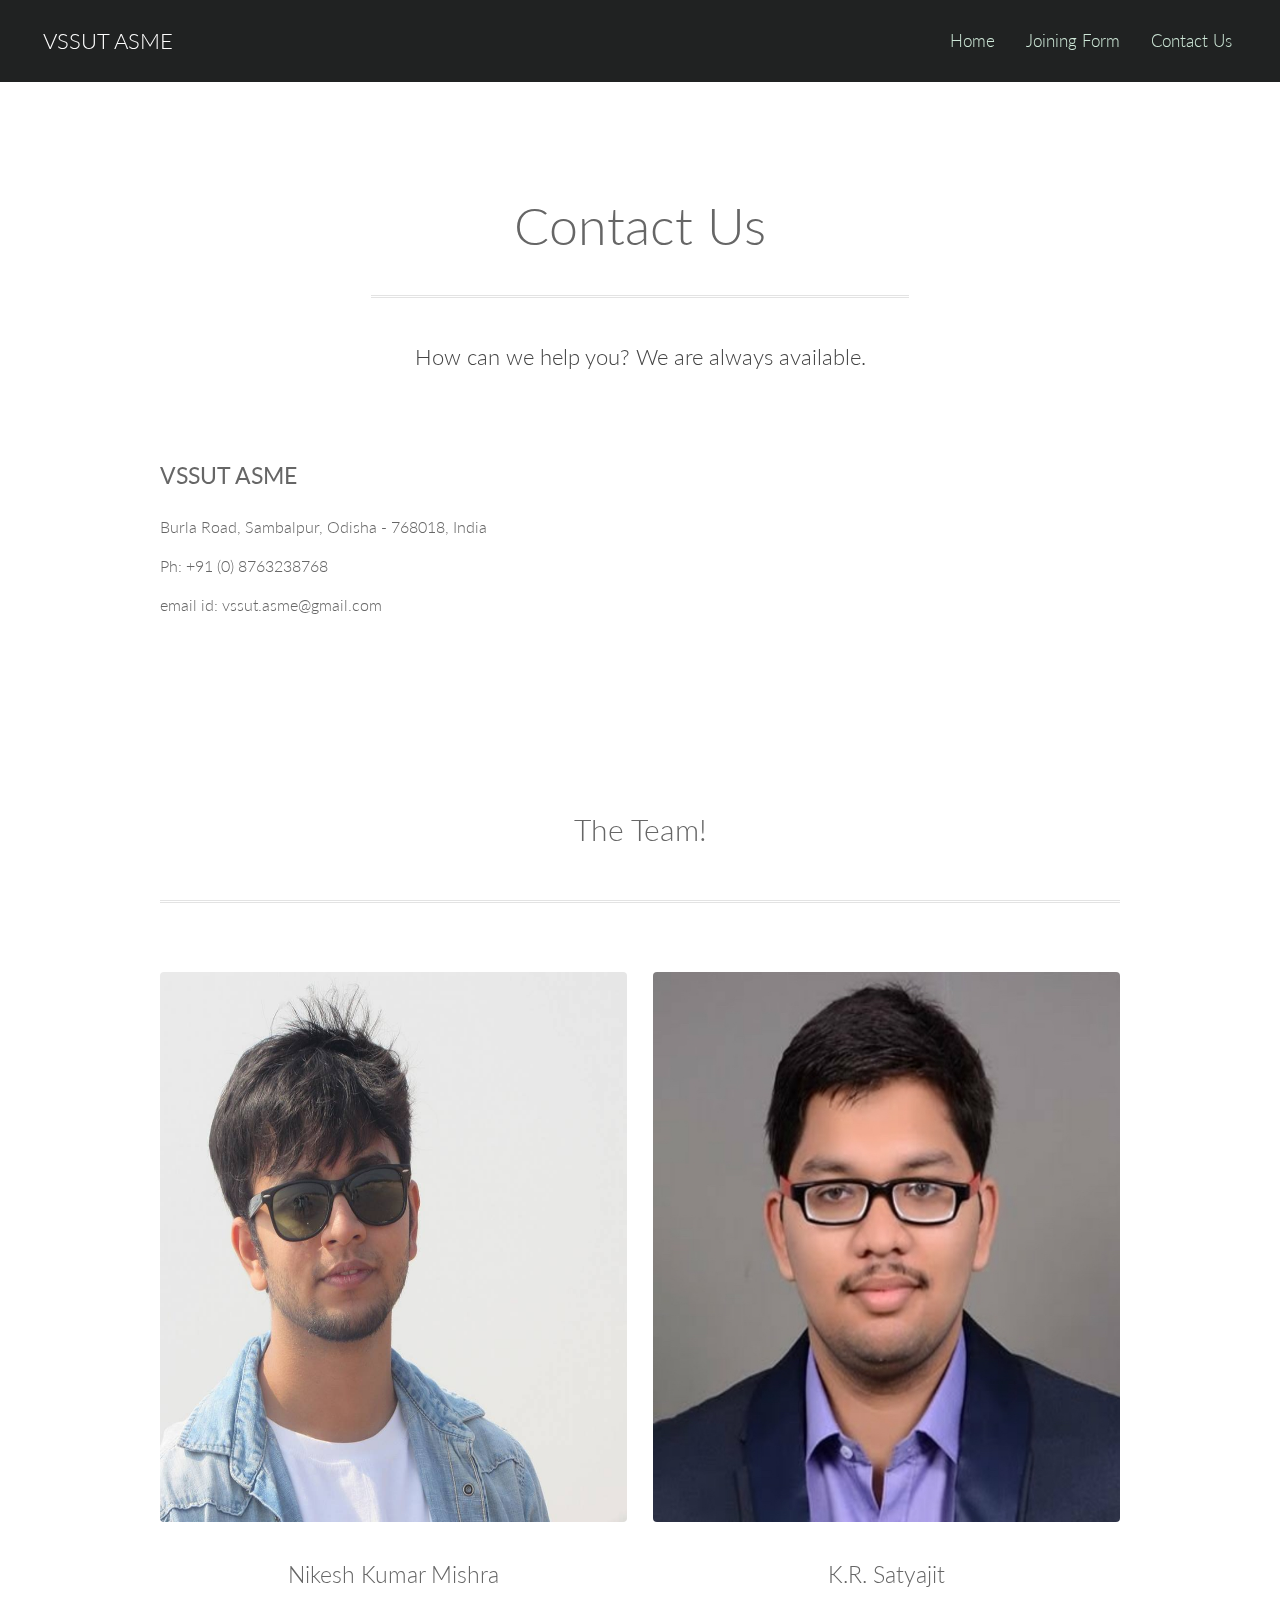
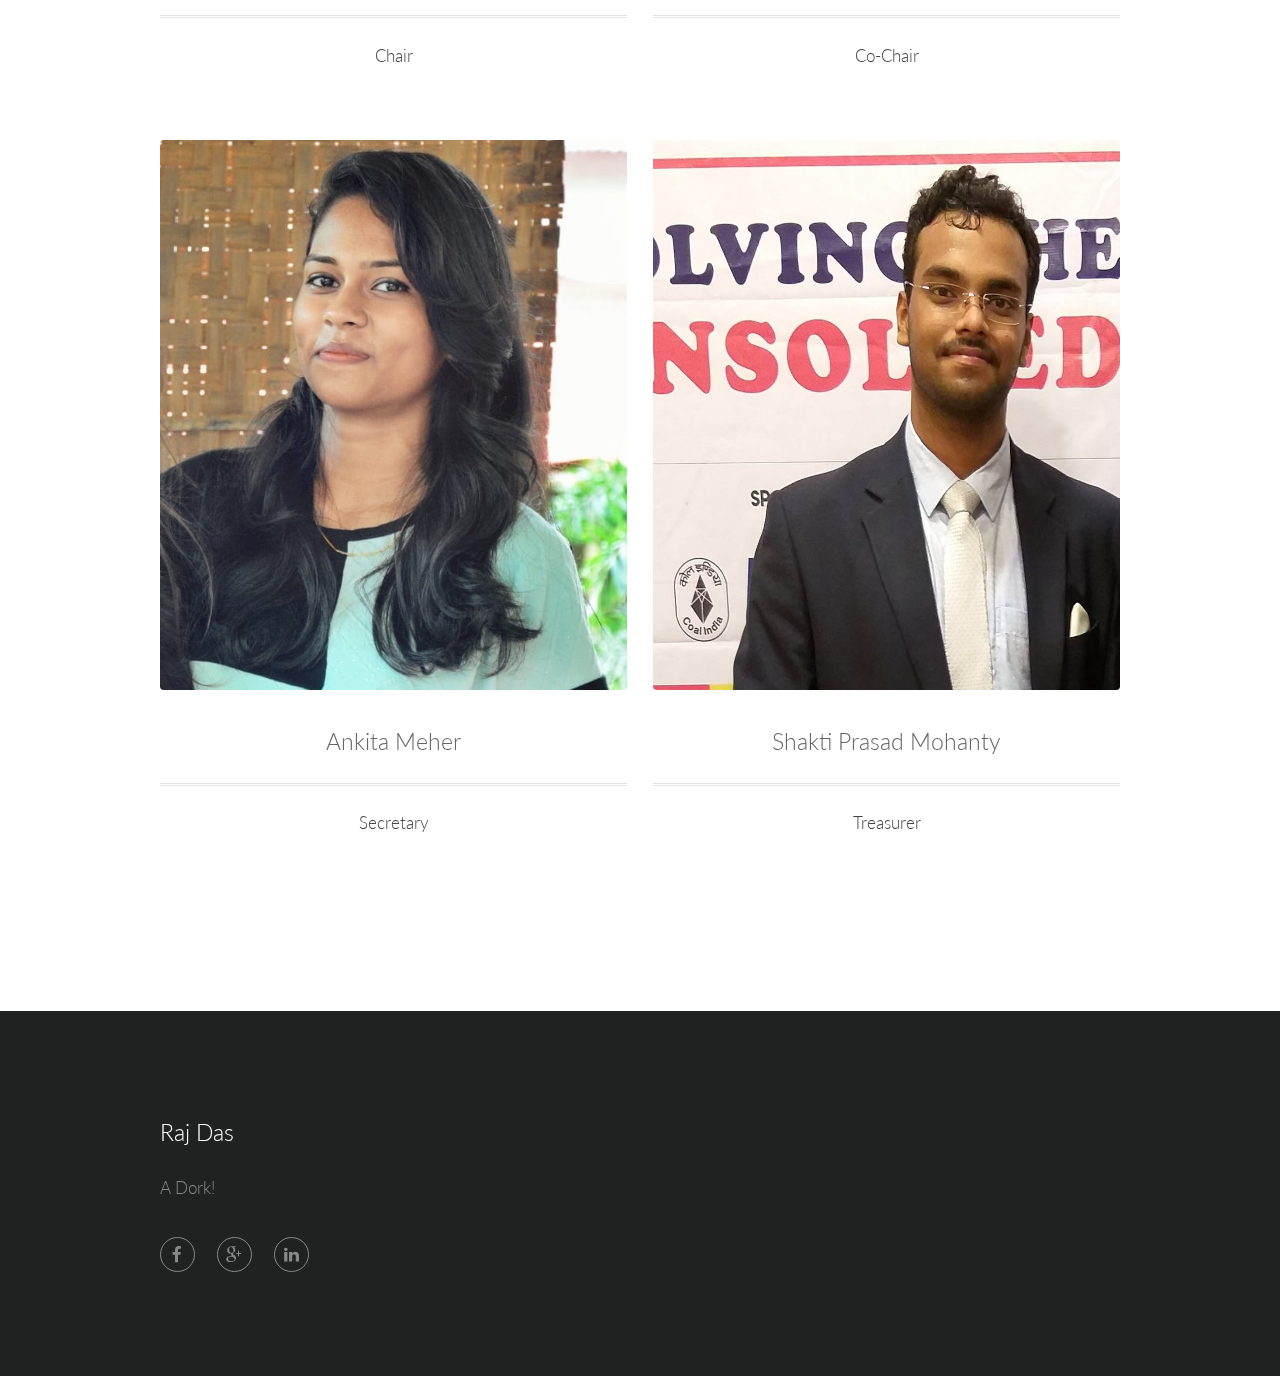
<file: public/elements.html>
<!DOCTYPE html>
<!--
	Interphase by TEMPLATED
	templated.co @templatedco
	Released for free under the Creative Commons Attribution 3.0 license (templated.co/license)
-->
<html lang="en">
	<head>
		<meta charset="UTF-8">
		<title>Contact Us</title>
		<meta http-equiv="content-type" content="text/html; charset=utf-8" />
		<meta name="description" content="" />
		<meta name="keywords" content="" />
		<!--[if lte IE 8]><script src="css/ie/html5shiv.js"></script><![endif]-->
		<script src="js/jquery.min.js"></script>
		<script src="js/skel.min.js"></script>
		<script src="js/skel-layers.min.js"></script>
		<script src="js/init.js"></script>
		<noscript>
			<link rel="stylesheet" href="css/skel.css" />
			<link rel="stylesheet" href="css/style.css" />
			<link rel="stylesheet" href="css/style-xlarge.css" />
		</noscript>
		<!--[if lte IE 8]><link rel="stylesheet" href="css/ie/v8.css" /><![endif]-->
	</head>
	<body>

		<!-- Header -->
			<header id="header">
				<h1><a href="index.html">VSSUT ASME</a></h1>
				<nav id="nav">
					<ul>
						<li><a href="index.html">Home</a></li>
						<li><a href="generic.html">Joining Form</a></li>
						<li><a href="elements.html">Contact Us</a></li>
					</ul>
				</nav>
			</header>

		<!-- Main -->
			<section id="main" class="wrapper">
				<div class="container">

					<header class="major">
						<h2>Contact Us</h2>
						<p>How can we help you? We are always available.</p>
					</header>

					<!-- Text -->
						<section>
                            <h3><strong>VSSUT ASME</strong></h3>
                            <h5>Burla Road, Sambalpur, Odisha - 768018, India</h5>
                            <h5>Ph: +91 (0) 8763238768</h5>
                            <h5>email id: vssut.asme@gmail.com</h5> 
							

		 </footer>
      </div>
    </section>
        <section id="two" class="wrapper style2 align-center">
      <div class="container">
        <header>
          <h2>The Team!</h2>
          
        </header>
        <div class="row">
          <section class="feature 6u 12u$(small)"> <img class="image
              fit" src="images/pic01.jpg" height="550px" width="150px">
            <h3 class="title">Nikesh Kumar Mishra</h3>
            <p>Chair </p>
          </section>
          <section class="feature 6u$ 12u$(small)"> <img class="image
              fit" src="images/pic02.jpg" height="550px" width="150px" >
            <h3 class="title">K.R. Satyajit </h3>
            <p>Co-Chair</p>
          </section>
          <section class="feature 6u 12u$(small)"> <img class="image
              fit" src="images/pic03.jpg" height="550px" width="150px">
            <h3 class="title">Ankita Meher</h3>
            <p>Secretary</p>
          </section>
          <section class="feature 6u$ 12u$(small)"> <img class="image
              fit" src="images/pic04.jpg" height="550px" width="150px">
            <h3 class="title">Shakti Prasad Mohanty</h3>
            <p>Treasurer</p>
          </section>
        </div>
        <footer>
          <ul class="actions">
              
              
          </ul>
        </footer>
      </div>
    </section>
  <!-- Footer -->
    <footer id="footer">
      <div class="container">
          <section class="4u 6u(medium) 12u$(small)">
            <h3>Raj Das</h3>
            <p>A Dork!</p>
              <ul class="icons">
              <li><a href="https://www.facebook.com/raj.das.315080" class="icon rounded fa-facebook"><span
                    class="label">Facebook</span></a><br>
              </li>
              <li><a href="rajdas.2001@gmail.com" class="icon rounded fa-google-plus"><span
                    class="label">Google+</span></a><br>
              </li>
              <li><a href="https://www.linkedin.com/in/raj-d-90aa04104/" class="icon rounded fa-linkedin"><span
                    class="label">LinkedIn</span></a><br>
              </li>
            </ul>
          
      </div>
    </footer>
  </body>
</html>
</file>
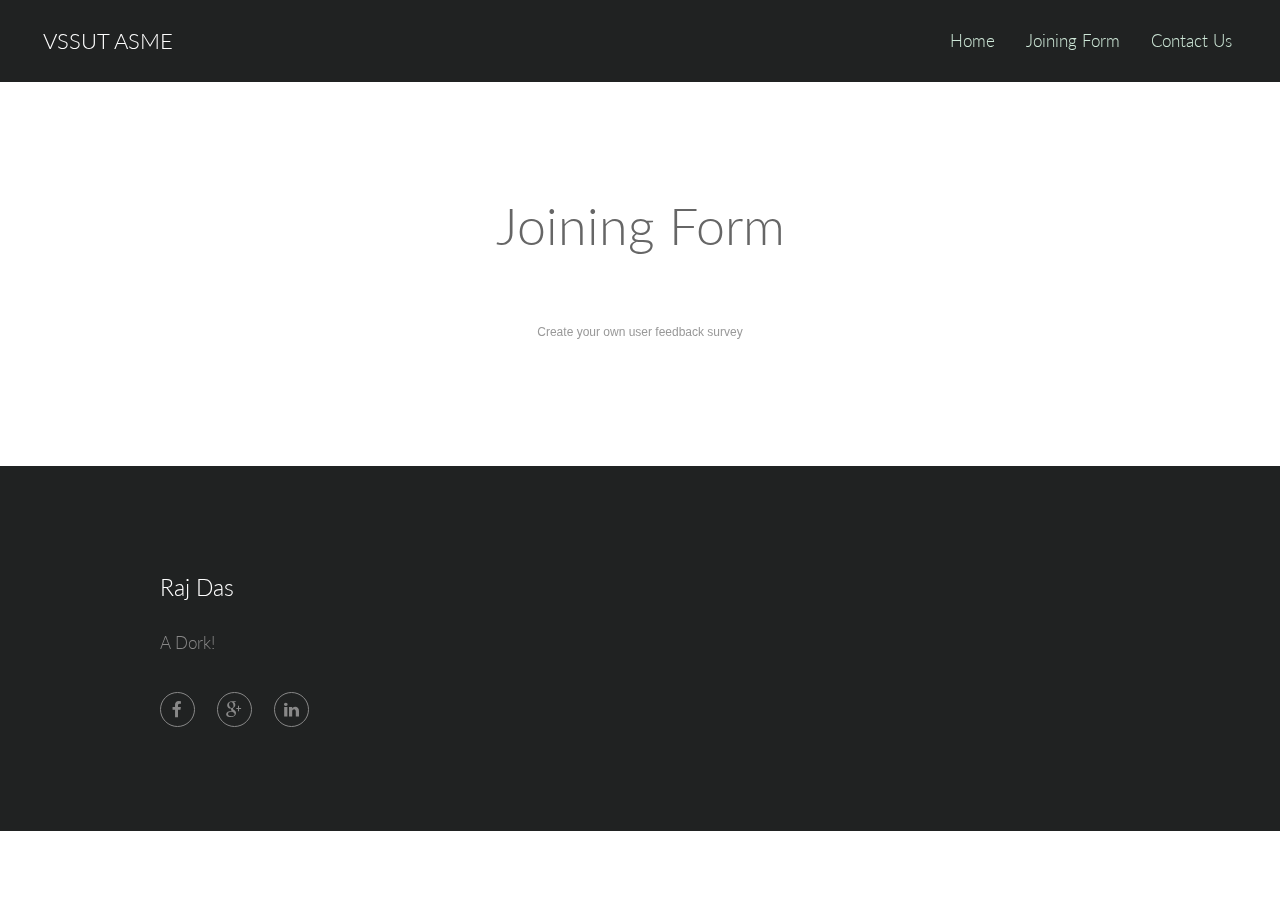
<file: public/generic.html>
<!DOCTYPE html>
<!--
	Interphase by TEMPLATED
	templated.co @templatedco
	Released for free under the Creative Commons Attribution 3.0 license (templated.co/license)
-->
<html lang="en">
	<head>
		<meta charset="UTF-8">
		<title>Joining Form</title>
		<meta http-equiv="content-type" content="text/html; charset=utf-8" />
		<meta name="description" content="" />
		<meta name="keywords" content="" />
		<!--[if lte IE 8]><script src="css/ie/html5shiv.js"></script><![endif]-->
		<script src="js/jquery.min.js"></script>
		<script src="js/skel.min.js"></script>
		<script src="js/skel-layers.min.js"></script>
		<script src="js/init.js"></script>
		<noscript>
			<link rel="stylesheet" href="css/skel.css" />
			<link rel="stylesheet" href="css/style.css" />
			<link rel="stylesheet" href="css/style-xlarge.css" />
		</noscript>
		<!--[if lte IE 8]><link rel="stylesheet" href="css/ie/v8.css" /><![endif]-->
	</head>
	<body>

		<!-- Header -->
			<header id="header">
				<h1><a href="index.html">VSSUT ASME</a></h1>
				<nav id="nav">
					<ul>
						<li><a href="index.html">Home</a></li>
						<li><a href="generic.html">Joining Form</a></li>
						<li><a href="elements.html">Contact Us</a></li>
					</ul>
				</nav>
			</header>

		<!-- Main -->
			<section id="main" class="wrapper">
				<div class="container">

					<header class="major">
						<h2>Joining Form</h2>
                        <center>
                        <script>(function(t,e,s,n){var o,a,c;t.SMCX=t.SMCX||[],e.getElementById(n)||(o=e.getElementsByTagName(s),a=o[o.length-1],c=e.createElement(s),c.type="text/javascript",c.async=!0,c.id=n,c.src=["https:"===location.protocol?"https://":"http://","widget.surveymonkey.com/collect/website/js/tRaiETqnLgj758hTBazgd5y1FGsgX0umGucEcY9Tv75kghzSBlSzmWqUoU2DXF78.js"].join(""),a.parentNode.insertBefore(c,a))})(window,document,"script","smcx-sdk");</script><a style="font: 12px Helvetica, sans-serif; color: #999; text-decoration: none;" href=https://www.surveymonkey.com> Create your own user feedback survey </a>
                        </center>
									</div>
								</div>
							</form>
						</section>
                       

				</div>
			</section>
        </section>

		<!-- Footer -->
    <footer id="footer">
      <div class="container">
          <section class="4u 6u(medium) 12u$(small)">
            <h3>Raj Das</h3>
            <p>A Dork!</p>
              <ul class="icons">
              <li><a href="https://www.facebook.com/raj.das.315080" class="icon rounded fa-facebook"><span
                    class="label">Facebook</span></a><br>
              </li>
              <li><a href="rajdas.2001@gmail.com" class="icon rounded fa-google-plus"><span
                    class="label">Google+</span></a><br>
              </li>
              <li><a href="https://www.linkedin.com/in/raj-d-90aa04104/" class="icon rounded fa-linkedin"><span
                    class="label">LinkedIn</span></a><br>
              </li>
            </ul>
          
      </div>
    </footer>
  </body>
</html>
</file>
<file: public/css/style-xlarge.css>
/*
	Interphase by TEMPLATED
	templated.co @templatedco
	Released for free under the Creative Commons Attribution 3.0 license (templated.co/license)
*/

/* Basic */

	body, input, select, textarea {
		font-size: 13pt;
	}
</file>
<file: public/css/ie/v8.css>
/*
	Interphase by TEMPLATED
	templated.co @templatedco
	Released for free under the Creative Commons Attribution 3.0 license (templated.co/license)
*/

/* Banner */

	#banner {
		background: url("../../images/banner.jpg");
		background-size: cover;
		-ms-behavior: url("css/ie/backgroundsize.min.htc");
	}
</file>
<file: public/css/skel.css>
/* Resets (http://meyerweb.com/eric/tools/css/reset/ | v2.0 | 20110126 | License: none (public domain)) */

	html,body,div,span,applet,object,iframe,h1,h2,h3,h4,h5,h6,p,blockquote,pre,a,abbr,acronym,address,big,cite,code,del,dfn,em,img,ins,kbd,q,s,samp,small,strike,strong,sub,sup,tt,var,b,u,i,center,dl,dt,dd,ol,ul,li,fieldset,form,label,legend,table,caption,tbody,tfoot,thead,tr,th,td,article,aside,canvas,details,embed,figure,figcaption,footer,header,hgroup,menu,nav,output,ruby,section,summary,time,mark,audio,video{margin:0;padding:0;border:0;font-size:100%;font:inherit;vertical-align:baseline;}article,aside,details,figcaption,figure,footer,header,hgroup,menu,nav,section{display:block;}body{line-height:1;}ol,ul{list-style:none;}blockquote,q{quotes:none;}blockquote:before,blockquote:after,q:before,q:after{content:'';content:none;}table{border-collapse:collapse;border-spacing:0;}body{-webkit-text-size-adjust:none}

/* Box Model */

	*, *:before, *:after {
		-moz-box-sizing: border-box;
		-webkit-box-sizing: border-box;
		box-sizing: border-box;
	}

/* Container */

	body {
		/* min-width: (containers) */
		min-width: 1200px;
	}

	.container {
		margin-left: auto;
		margin-right: auto;

		/* width: (containers) */
		width: 1200px;
	}

	/* Modifiers */

		/* 125% */
			.container.\31 25\25 {
				width: 100%;

				/* max-width: (containers * 1.25) */
				max-width: 1500px;

				/* min-width: (containers) */
				min-width: 1200px;
			}

		/* 75% */
			.container.\37 5\25 {

				/* width: (containers * 0.75) */
				width: 900px;

			}

		/* 50% */
			.container.\35 0\25 {

				/* width: (containers * 0.50) */
				width: 600px;

			}

		/* 25% */
			.container.\32 5\25 {

				/* width: (containers * 0.25) */
				width: 300px;

			}

/* Grid */

	.row {
		border-bottom: solid 1px transparent;
	}

	.row > * {
		float: left;
	}

	.row:after, .row:before {
		content: '';
		display: block;
		clear: both;
		height: 0;
	}

	.row.uniform > * > :first-child {
		margin-top: 0;
	}

	.row.uniform > * > :last-child {
		margin-bottom: 0;
	}

	/* Gutters */

		/* Normal */

			.row > * {
				/* padding: (gutters.horizontal) 0 0 (gutters.vertical) */
				padding: 0 0 0 2em;
			}

			.row {
				/* margin: -(gutters.horizontal) 0 0 -(gutters.vertical) */
				margin: 0 0 0 -2em;
			}

			.row.uniform > * {
				/* padding: (gutters.vertical) 0 0 (gutters.vertical) */
				padding: 2em 0 0 2em;
			}

			.row.uniform {
				/* margin: -(gutters.vertical) 0 0 -(gutters.vertical) */
				margin: -2em 0 0 -2em;
			}

		/* 200% */

			.row.\32 00\25 > * {
				/* padding: (gutters.horizontal) 0 0 (gutters.vertical) */
				padding: 0 0 0 4em;
			}

			.row.\32 00\25 {
				/* margin: -(gutters.horizontal) 0 0 -(gutters.vertical) */
				margin: 0 0 0 -4em;
			}

			.row.uniform.\32 00\25 > * {
				/* padding: (gutters.vertical) 0 0 (gutters.vertical) */
				padding: 4em 0 0 4em;
			}

			.row.uniform.\32 00\25 {
				/* margin: -(gutters.vertical) 0 0 -(gutters.vertical) */
				margin: -4em 0 0 -4em;
			}

		/* 150% */

			.row.\31 50\25 > * {
				/* padding: (gutters.horizontal) 0 0 (gutters.vertical) */
				padding: 0 0 0 1.5em;
			}

			.row.\31 50\25 {
				/* margin: -(gutters.horizontal) 0 0 -(gutters.vertical) */
				margin: 0 0 0 -1.5em;
			}

			.row.uniform.\31 50\25 > * {
				/* padding: (gutters.vertical) 0 0 (gutters.vertical) */
				padding: 1.5em 0 0 1.5em;
			}

			.row.uniform.\31 50\25 {
				/* margin: -(gutters.vertical) 0 0 -(gutters.vertical) */
				margin: -1.5em 0 0 -1.5em;
			}

		/* 50% */

			.row.\35 0\25 > * {
				/* padding: (gutters.horizontal) 0 0 (gutters.vertical) */
				padding: 0 0 0 1em;
			}

			.row.\35 0\25 {
				/* margin: -(gutters.horizontal) 0 0 -(gutters.vertical) */
				margin: 0 0 0 -1em;
			}

			.row.uniform.\35 0\25 > * {
				/* padding: (gutters.vertical) 0 0 (gutters.vertical) */
				padding: 1em 0 0 1em;
			}

			.row.uniform.\35 0\25 {
				/* margin: -(gutters.vertical) 0 0 -(gutters.vertical) */
				margin: -1em 0 0 -1em;
			}

		/* 25% */

			.row.\32 5\25 > * {
				/* padding: (gutters.horizontal) 0 0 (gutters.vertical) */
				padding: 0 0 0 0.5em;
			}

			.row.\32 5\25 {
				/* margin: -(gutters.horizontal) 0 0 -(gutters.vertical) */
				margin: 0 0 0 -0.5em;
			}

			.row.uniform.\32 5\25 > * {
				/* padding: (gutters.vertical) 0 0 (gutters.vertical) */
				padding: 0.5em 0 0 0.5em;
			}

			.row.uniform.\32 5\25 {
				/* margin: -(gutters.vertical) 0 0 -(gutters.vertical) */
				margin: -0.5em 0 0 -0.5em;
			}

		/* 0% */

			.row.\30 \25 > * {
				/* padding: (gutters.horizontal) 0 0 (gutters.vertical) */
				padding: 0;
			}

			.row.\30 \25 {
				/* margin: -(gutters.horizontal) 0 0 -(gutters.vertical) */
				margin: 0;
			}

	/* Cells */

		.\31 2u, .\31 2u\24, .\31 2u\28 1\29, .\31 2u\24\28 1\29 { width: 100%; clear: none; }
		.\31 1u, .\31 1u\24, .\31 1u\28 1\29, .\31 1u\24\28 1\29 { width: 91.6666666667%; clear: none; }
		.\31 0u, .\31 0u\24, .\31 0u\28 1\29, .\31 0u\24\28 1\29 { width: 83.3333333333%; clear: none; }
		.\39 u, .\39 u\24, .\39 u\28 1\29, .\39 u\24\28 1\29 { width: 75%; clear: none; }
		.\38 u, .\38 u\24, .\38 u\28 1\29, .\38 u\24\28 1\29 { width: 66.6666666667%; clear: none; }
		.\37 u, .\37 u\24, .\37 u\28 1\29, .\37 u\24\28 1\29 { width: 58.3333333333%; clear: none; }
		.\36 u, .\36 u\24, .\36 u\28 1\29, .\36 u\24\28 1\29 { width: 50%; clear: none; }
		.\35 u, .\35 u\24, .\35 u\28 1\29, .\35 u\24\28 1\29 { width: 41.6666666667%; clear: none; }
		.\34 u, .\34 u\24, .\34 u\28 1\29, .\34 u\24\28 1\29 { width: 33.3333333333%; clear: none; }
		.\33 u, .\33 u\24, .\33 u\28 1\29, .\33 u\24\28 1\29 { width: 25%; clear: none; }
		.\32 u, .\32 u\24, .\32 u\28 1\29, .\32 u\24\28 1\29 { width: 16.6666666667%; clear: none; }
		.\31 u, .\31 u\24, .\31 u\28 1\29, .\31 u\24\28 1\29 { width: 8.3333333333%; clear: none; }

		.\31 2u\24 + *, .\31 2u\24\28 1\29 + *,
		.\31 1u\24 + *, .\31 1u\24\28 1\29 + *,
		.\31 0u\24 + *, .\31 0u\24\28 1\29 + *,
		.\39 u\24 + *, .\39 u\24\28 1\29 + *,
		.\38 u\24 + *, .\38 u\24\28 1\29 + *,
		.\37 u\24 + *, .\37 u\24\28 1\29 + *,
		.\36 u\24 + *, .\36 u\24\28 1\29 + *,
		.\35 u\24 + *, .\35 u\24\28 1\29 + *,
		.\34 u\24 + *, .\34 u\24\28 1\29 + *,
		.\33 u\24 + *, .\33 u\24\28 1\29 + *,
		.\32 u\24 + *, .\32 u\24\28 1\29 + *,
		.\31 u\24  + *,  .\31 u\24\28 1\29 + * {
			clear: left;
		}

		.\-11u { margin-left: 91.6666666667% }
		.\-10u { margin-left: 83.3333333333% }
		.\-9u { margin-left: 75% }
		.\-8u { margin-left: 66.6666666667% }
		.\-7u { margin-left: 58.3333333333% }
		.\-6u { margin-left: 50% }
		.\-5u { margin-left: 41.6666666667% }
		.\-4u { margin-left: 33.3333333333% }
		.\-3u { margin-left: 25% }
		.\-2u { margin-left: 16.6666666667% }
		.\-1u { margin-left: 8.3333333333% }
</file>
<file: public/css/style.css>
@charset "UTF-8";
@import url(font-awesome.min.css);
@import url("http://fonts.googleapis.com/css?family=Lato:300,400");

/*
	Interphase by TEMPLATED
	templated.co @templatedco
	Released for free under the Creative Commons Attribution 3.0 license (templated.co/license)
*/

/* Basic */

	body {
		background: #fff;
	}

	body, input, select, textarea {
		color: #444;
		font-family: "Poiret One", "Lato", Helvetica, sans-serif;
		font-size: 15pt;
		font-weight: 300;
		line-height: 1.65em;
	}

	a {
		color: #4dac71;
		text-decoration: underline;
	}

		a:hover {
			text-decoration: none;
		}

	strong, b {
		color: #666;
		font-weight: 400;
	}

	em, i {
		font-style: italic;
	}

	p {
		margin: 0 0 2em 0;
	}

	h1, h2, h3, h4, h5, h6 {
		color: #666;
		font-weight: 300;
		line-height: 1em;
		margin: 0 0 1em 0;
	}

		h1 a, h2 a, h3 a, h4 a, h5 a, h6 a {
			color: inherit;
			text-decoration: none;
		}

	h2 {
		font-size: 1.75em;
		line-height: 1.5em;
	}

	h3 {
		font-size: 1.35em;
		line-height: 1.5em;
	}

	h4 {
		font-size: 1.1em;
		line-height: 1.5em;
	}

	h5 {
		font-size: 0.9em;
		line-height: 1.5em;
	}

	h6 {
		font-size: 0.7em;
		line-height: 1.5em;
	}

	sub {
		font-size: 0.8em;
		position: relative;
		top: 0.5em;
	}

	sup {
		font-size: 0.8em;
		position: relative;
		top: -0.5em;
	}

	hr {
		border: 0;
		border-bottom: medium 1px rgba(144, 144, 144, 0.25);
		margin: 2em 0;
	}

		hr.major {
			margin: 3em 0;
		}

	blockquote {
		border-left: solid 4px rgba(144, 144, 144, 0.25);
		font-style: italic;
		margin: 0 0 2em 0;
		padding: 0.5em 0 0.5em 2em;
	}

	code {
		background: rgba(144, 144, 144, 0.075);
		border-radius: 4px;
		border: solid 1px rgba(144, 144, 144, 0.25);
		font-family: "Courier New", monospace;
		font-size: 0.9em;
		margin: 0 0.25em;
		padding: 0.25em 0.65em;
	}

	pre {
		-webkit-overflow-scrolling: touch;
		font-family: "Courier New", monospace;
		font-size: 0.9em;
		margin: 0 0 2em 0;
	}

		pre code {
			display: block;
			line-height: 1.75em;
			padding: 1em 1.5em;
			overflow-x: auto;
		}

	.align-left {
		text-align: left;
	}

	.align-center {
		text-align: center;
	}

	.align-right {
		text-align: right;
	}

/* Section/Article */

	section.special, article.special {
		text-align: center;
	}

	header p {
		position: relative;
		margin: 0 0 1.5em 0;
	}

	header h2 + p {
		font-size: 1.25em;
		margin-top: -1em;
		line-height: 1.5em;
	}

	header h3 + p {
		font-size: 1.1em;
		margin-top: -0.8em;
		line-height: 1.5em;
	}

	header h4 + p,
	header h5 + p,
	header h6 + p {
		font-size: 0.9em;
		margin-top: -0.6em;
		line-height: 1.5em;
	}

	header.major {
		text-align: center;
		margin-bottom: 3em;
	}

		header.major h2 {
			font-size: 3em;
		}

		header.major p {
			border-top: medium double rgba(144, 144, 144, 0.25);
			display: inline-block;
			padding: 2em 2em 0 2em;
		}

/* Form */

	form {
		margin: 0 0 2em 0;
	}

	label {
		color: #666;
		display: block;
		font-size: 0.9em;
		font-weight: 400;
		margin: 0 0 1em 0;
	}

	input[type="text"],
	input[type="password"],
	input[type="email"],
	select,
	textarea {
		-moz-appearance: none;
		-webkit-appearance: none;
		-o-appearance: none;
		-ms-appearance: none;
		appearance: none;
		background: rgba(144, 144, 144, 0.075);
		border-radius: 4px;
		border: none;
		border: solid 1px rgba(144, 144, 144, 0.25);
		color: inherit;
		display: block;
		outline: 0;
		padding: 0 1em;
		text-decoration: none;
		width: 100%;
	}

		input[type="text"]:invalid,
		input[type="password"]:invalid,
		input[type="email"]:invalid,
		select:invalid,
		textarea:invalid {
			box-shadow: none;
		}

		input[type="text"]:focus,
		input[type="password"]:focus,
		input[type="email"]:focus,
		select:focus,
		textarea:focus {
			border-color: #4dac71;
			box-shadow: 0 0 0 1px #4dac71;
		}

	.select-wrapper {
		text-decoration: none;
		display: block;
		position: relative;
	}

		.select-wrapper:before {
			content: "";
			-moz-osx-font-smoothing: grayscale;
			-webkit-font-smoothing: antialiased;
			font-family: FontAwesome;
			font-style: normal;
			font-weight: normal;
			text-transform: none !important;
		}

		.select-wrapper:before {
			color: rgba(144, 144, 144, 0.25);
			display: block;
			height: 2.75em;
			line-height: 2.75em;
			pointer-events: none;
			position: absolute;
			right: 0;
			text-align: center;
			top: 0;
			width: 2.75em;
		}

		.select-wrapper select::-ms-expand {
			display: none;
		}

	input[type="text"],
	input[type="password"],
	input[type="email"],
	select {
		height: 2.75em;
	}

	textarea {
		padding: 0.75em 1em;
	}

	input[type="checkbox"],
	input[type="radio"] {
		-moz-appearance: none;
		-webkit-appearance: none;
		-o-appearance: none;
		-ms-appearance: none;
		appearance: none;
		display: block;
		float: left;
		margin-right: -2em;
		opacity: 0;
		width: 1em;
		z-index: -1;
	}

		input[type="checkbox"] + label,
		input[type="radio"] + label {
			text-decoration: none;
			color: #444;
			cursor: pointer;
			display: inline-block;
			font-size: 1em;
			font-weight: 300;
			padding-left: 2.4em;
			padding-right: 0.75em;
			position: relative;
		}

			input[type="checkbox"] + label:before,
			input[type="radio"] + label:before {
				-moz-osx-font-smoothing: grayscale;
				-webkit-font-smoothing: antialiased;
				font-family: FontAwesome;
				font-style: normal;
				font-weight: normal;
				text-transform: none !important;
			}

			input[type="checkbox"] + label:before,
			input[type="radio"] + label:before {
				background: rgba(144, 144, 144, 0.075);
				border-radius: 4px;
				border: solid 1px rgba(144, 144, 144, 0.25);
				content: '';
				display: inline-block;
				height: 1.65em;
				left: 0;
				line-height: 1.58125em;
				position: absolute;
				text-align: center;
				top: 0;
				width: 1.65em;
			}

		input[type="checkbox"]:checked + label:before,
		input[type="radio"]:checked + label:before {
			background: #3ba666;
			border-color: #3ba666;
			color: #ffffff;
			content: '\f00c';
		}

		input[type="checkbox"]:focus + label:before,
		input[type="radio"]:focus + label:before {
			border-color: #4dac71;
			box-shadow: 0 0 0 1px #4dac71;
		}

	input[type="checkbox"] + label:before {
		border-radius: 4px;
	}

	input[type="radio"] + label:before {
		border-radius: 100%;
	}

	::-webkit-input-placeholder {
		color: #888 !important;
		opacity: 1.0;
	}

	:-moz-placeholder {
		color: #888 !important;
		opacity: 1.0;
	}

	::-moz-placeholder {
		color: #888 !important;
		opacity: 1.0;
	}

	:-ms-input-placeholder {
		color: #888 !important;
		opacity: 1.0;
	}

	.formerize-placeholder {
		color: #888 !important;
		opacity: 1.0;
	}

/* Box */

	.box {
		border-radius: 4px;
		border: solid 1px rgba(144, 144, 144, 0.25);
		margin-bottom: 2em;
		padding: 1.5em;
	}

		.box > :last-child,
		.box > :last-child > :last-child,
		.box > :last-child > :last-child > :last-child {
			margin-bottom: 0;
		}

		.box.alt {
			border: 0;
			border-radius: 0;
			padding: 0;
		}

/* Icon */

	.icon {
		text-decoration: none;
		border-bottom: none;
		position: relative;
	}

		.icon:before {
			-moz-osx-font-smoothing: grayscale;
			-webkit-font-smoothing: antialiased;
			font-family: FontAwesome;
			font-style: normal;
			font-weight: normal;
			text-transform: none !important;
		}

		.icon > .label {
			display: none;
		}

		.icon.rounded {
			border-radius: 100%;
			border: 1px solid #4dac71;
			display: inline-block;
			height: 2em;
			line-height: 2em;
			text-align: center;
			width: 2em;
		}

			.icon.rounded.big {
				font-size: 3.5em;
			}

/* Image */

	.image {
		border-radius: 4px;
		border: 0;
		display: inline-block;
		position: relative;
	}

		.image img {
			border-radius: 4px;
			display: block;
		}

		.image.left {
			float: left;
			padding: 0 1.5em 1em 0;
			top: 0.25em;
		}

		.image.right {
			float: right;
			padding: 0 0 1em 1.5em;
			top: 0.25em;
		}

		.image.left, .image.right {
			max-width: 40%;
		}

			.image.left img, .image.right img {
				width: 100%;
			}

		.image.fit {
			display: block;
			margin: 0 0 2em 0;
			width: 100%;
		}

			.image.fit img {
				width: 100%;
			}

/* List */

	ol {
		list-style: decimal;
		margin: 0 0 2em 0;
		padding-left: 1.25em;
	}

		ol li {
			padding-left: 0.25em;
		}

	ul {
		list-style: disc;
		margin: 0 0 2em 0;
		padding-left: 1em;
	}

		ul li {
			padding-left: 0.5em;
		}

		ul.alt {
			list-style: none;
			padding-left: 0;
		}

			ul.alt li {
				border-top: solid 1px rgba(144, 144, 144, 0.25);
				padding: 0.8em 0;
			}

				ul.alt li:first-child {
					border-top: 0;
					padding-top: 0;
				}

		ul.icons {
			cursor: default;
			list-style: none;
			padding-left: 0;
		}

			ul.icons li {
				display: inline-block;
				padding: 0 1em 0 0;
			}

				ul.icons li:last-child {
					padding-right: 0;
				}

		ul.actions {
			cursor: default;
			list-style: none;
			padding-left: 0;
		}

			ul.actions li {
				display: inline-block;
				padding: 0 1em 0 0;
				vertical-align: middle;
			}

				ul.actions li:last-child {
					padding-right: 0;
				}

			ul.actions.small li {
				padding: 0 0.5em 0 0;
			}

			ul.actions.vertical li {
				display: block;
				padding: 1em 0 0 0;
			}

				ul.actions.vertical li:first-child {
					padding-top: 0;
				}

				ul.actions.vertical li > * {
					margin-bottom: 0;
				}

			ul.actions.vertical.small li {
				padding: 0.5em 0 0 0;
			}

				ul.actions.vertical.small li:first-child {
					padding-top: 0;
				}

			ul.actions.fit {
				display: table;
				margin-left: -1em;
				padding: 0;
				table-layout: fixed;
				width: calc(100% + 1em);
			}

				ul.actions.fit li {
					display: table-cell;
					padding: 0 0 0 1em;
				}

					ul.actions.fit li > * {
						margin-bottom: 0;
					}

				ul.actions.fit.small {
					margin-left: -0.5em;
					width: calc(100% + 0.5em);
				}

					ul.actions.fit.small li {
						padding: 0 0 0 0.5em;
					}

		ul.tabular {
			list-style: outside none none;
			padding: 0px;
		}

			ul.tabular li {
				border-top: solid 1px rgba(144, 144, 144, 0.25);
				line-height: 1.75em;
				margin: 1.5em 0px 0px;
				padding-left: 7em;
				padding-top: 12px;
				position: relative;
			}

				ul.tabular li:first-child {
					border-top: 0;
					margin-top: 0;
				}

				ul.tabular li h3 {
					left: 0px;
					position: absolute;
					text-align: center;
					top: 12px;
					vertical-align: top;
					width: 1em;
				}

	dl {
		margin: 0 0 2em 0;
	}

/* Table */

	.table-wrapper {
		-webkit-overflow-scrolling: touch;
		overflow-x: auto;
	}

	table {
		margin: 0 0 2em 0;
		width: 100%;
	}

		table tbody tr {
			border: solid 1px rgba(144, 144, 144, 0.25);
			border-left: 0;
			border-right: 0;
		}

			table tbody tr:nth-child(2n + 1) {
				background-color: rgba(144, 144, 144, 0.075);
			}

		table td {
			padding: 0.75em 0.75em;
		}

		table th {
			color: #666;
			font-size: 0.9em;
			font-weight: 400;
			padding: 0 0.75em 0.75em 0.75em;
			text-align: left;
		}

		table thead {
			border-bottom: solid 2px rgba(144, 144, 144, 0.25);
		}

		table tfoot {
			border-top: solid 2px rgba(144, 144, 144, 0.25);
		}

		table.alt {
			border-collapse: separate;
		}

			table.alt tbody tr td {
				border: solid 1px rgba(144, 144, 144, 0.25);
				border-left-width: 0;
				border-top-width: 0;
			}

				table.alt tbody tr td:first-child {
					border-left-width: 1px;
				}

			table.alt tbody tr:first-child td {
				border-top-width: 1px;
			}

			table.alt thead {
				border-bottom: 0;
			}

			table.alt tfoot {
				border-top: 0;
			}

/* Button */

	input[type="submit"],
	input[type="reset"],
	input[type="button"],
	.button {
		-moz-appearance: none;
		-webkit-appearance: none;
		-o-appearance: none;
		-ms-appearance: none;
		appearance: none;
		-moz-transition: background-color 0.2s ease-in-out, color 0.2s ease-in-out;
		-webkit-transition: background-color 0.2s ease-in-out, color 0.2s ease-in-out;
		-o-transition: background-color 0.2s ease-in-out, color 0.2s ease-in-out;
		-ms-transition: background-color 0.2s ease-in-out, color 0.2s ease-in-out;
		transition: background-color 0.2s ease-in-out, color 0.2s ease-in-out;
		background-color: #3ba666;
		border-radius: 4px;
		border: 0;
		color: #ffffff !important;
		cursor: pointer;
		display: inline-block;
		font-weight: 400;
		height: 2.85em;
		line-height: 2.8em;
		padding: 0 2em;
		text-align: center;
		text-decoration: none;
		white-space: nowrap;
	}

		input[type="submit"]:hover,
		input[type="reset"]:hover,
		input[type="button"]:hover,
		.button:hover {
			background-color: #42b972;
		}

		input[type="submit"]:active,
		input[type="reset"]:active,
		input[type="button"]:active,
		.button:active {
			background-color: #34935a;
		}

		input[type="submit"].icon,
		input[type="reset"].icon,
		input[type="button"].icon,
		.button.icon {
			padding-left: 1.35em;
		}

			input[type="submit"].icon:before,
			input[type="reset"].icon:before,
			input[type="button"].icon:before,
			.button.icon:before {
				margin-right: 0.5em;
			}

		input[type="submit"].fit,
		input[type="reset"].fit,
		input[type="button"].fit,
		.button.fit {
			display: block;
			margin: 0 0 1em 0;
			width: 100%;
		}

		input[type="submit"].small,
		input[type="reset"].small,
		input[type="button"].small,
		.button.small {
			font-size: 0.8em;
		}

		input[type="submit"].big,
		input[type="reset"].big,
		input[type="button"].big,
		.button.big {
			font-size: 1.35em;
		}

		input[type="submit"].alt,
		input[type="reset"].alt,
		input[type="button"].alt,
		.button.alt {
			background-color: transparent;
			box-shadow: inset 0 0 0 2px rgba(144, 144, 144, 0.25);
			color: #666 !important;
		}

			input[type="submit"].alt:hover,
			input[type="reset"].alt:hover,
			input[type="button"].alt:hover,
			.button.alt:hover {
				background-color: rgba(144, 144, 144, 0.075);
			}

			input[type="submit"].alt:active,
			input[type="reset"].alt:active,
			input[type="button"].alt:active,
			.button.alt:active {
				background-color: rgba(144, 144, 144, 0.2);
			}

			input[type="submit"].alt.icon:before,
			input[type="reset"].alt.icon:before,
			input[type="button"].alt.icon:before,
			.button.alt.icon:before {
				color: #888;
			}

		input[type="submit"].special,
		input[type="reset"].special,
		input[type="button"].special,
		.button.special {
			background-color: #4dac71;
			color: #ffffff !important;
		}

			input[type="submit"].special:hover,
			input[type="reset"].special:hover,
			input[type="button"].special:hover,
			.button.special:hover {
				background-color: #5cb67e;
			}

			input[type="submit"].special:active,
			input[type="reset"].special:active,
			input[type="button"].special:active,
			.button.special:active {
				background-color: #459a65;
			}

		input[type="submit"].disabled, input[type="submit"]:disabled,
		input[type="reset"].disabled,
		input[type="reset"]:disabled,
		input[type="button"].disabled,
		input[type="button"]:disabled,
		.button.disabled,
		.button:disabled {
			background-color: #444 !important;
			box-shadow: inset 0 -0.15em 0 0 rgba(0, 0, 0, 0.15);
			color: #fff !important;
			cursor: default;
			opacity: 0.25;
		}

/* Header */

	body.landing #header {
		background-color: transparent;
		left: 0;
		position: absolute;
		top: 0;
	}

	#header {
		background-color: #202222;
		color: #ffffff;
		cursor: default;
		height: 4.75em;
		line-height: 4.75em;
		width: 100%;
		z-index: 10000;
	}

		#header h1 {
			color: #ffffff;
			height: inherit;
			left: 2.5em;
			line-height: inherit;
			margin: 0;
			padding: 0;
			position: absolute;
			top: 0;
		}

			#header h1 a {
				font-size: 1.25em;
			}

		#header nav {
			height: inherit;
			line-height: inherit;
			position: absolute;
			right: 2.75em;
			top: 0;
			vertical-align: middle;
		}

			#header nav > ul {
				list-style: none;
				margin: 0;
				padding-left: 0;
			}

				#header nav > ul > li {
					border-radius: 4px;
					display: inline-block;
					margin-left: 1.5em;
					padding-left: 0;
				}

					#header nav > ul > li a {
						-moz-transition: color 0.2s ease-in-out;
						-webkit-transition: color 0.2s ease-in-out;
						-o-transition: color 0.2s ease-in-out;
						-ms-transition: color 0.2s ease-in-out;
						transition: color 0.2s ease-in-out;
						color: #cee8d8;
						display: inline-block;
						text-decoration: none;
					}

						#header nav > ul > li a:hover {
							color: #ffffff;
						}

					#header nav > ul > li:first-child {
						margin-left: 0;
					}

					#header nav > ul > li .button {
						height: 2.25em;
						line-height: 2.25em;
						margin-bottom: 0;
						padding: 0 1em;
						position: relative;
						top: -0.075em;
						vertical-align: middle;
					}

		#header .container {
			position: relative;
		}

			#header .container h1 {
				left: 0;
			}

			#header .container nav {
				right: 0;
			}

/* Banner */

	#banner {
		background: url("images/overlay.png"), url("../images/banner.jpg");
		background-position: center;
		background-repeat: no-repeat;
		background-size: cover;
		color: #ffffff;
		padding: 16em 0em 14em;
		text-align: center;
	}

		#banner h2 {
			color: #ffffff;
			font-size: 3em;
			line-height: 1em;
			margin: 0 0 0.5em 0;
			padding: 0;
		}

		#banner p {
			font-size: 1.5em;
			margin: 1.5em 0 0 0;
		}

		#banner .actions {
			margin: 3em 0 0 0;
		}

		#banner .button {
			background-color: transparent;
			border: 1px solid #ffffff;
			font-weight: 300;
		}

			#banner .button:hover {
				background-color: rgba(255, 255, 255, 0.2);
			}

/* Wrapper */

	.wrapper {
		padding: 6em 0em 4em;
	}

		.wrapper.style1 {
			background-color: #3ba666;
			-moz-background-image: linear-gradient(60deg, #4dac71 50%, #3ba666 50%);
			-webkit-background-image: linear-gradient(60deg, #4dac71 50%, #3ba666 50%);
			-o-background-image: linear-gradient(60deg, #4dac71 50%, #3ba666 50%);
			-ms-background-image: linear-gradient(60deg, #4dac71 50%, #3ba666 50%);
			background-image: linear-gradient(60deg, #4dac71 50%, #3ba666 50%);
			color: #ffffff;
		}

			.wrapper.style1 header {
				margin-bottom: 4em;
			}

			.wrapper.style1 h2 {
				color: #ffffff;
			}

			.wrapper.style1 .icon.big {
				border-color: #ffffff;
				margin-bottom: 0.5em;
			}

		.wrapper.style2 .title, .wrapper.style2 header {
			border-bottom: medium double rgba(144, 144, 144, 0.25);
			padding-bottom: 1em;
		}

		.wrapper.style2 header {
			margin-bottom: 4em;
		}

		.wrapper.style2 .feature {
			margin: 0 0 2em 0;
		}

/* Footer */

	#footer {
		background: #202222;
		color: #888;
		padding: 6em 0em 4em;
	}

		#footer h2, #footer h3, #footer h4 {
			color: #ffffff;
		}

		#footer a {
			-moz-transition: all 0.2s ease-in-out;
			-webkit-transition: all 0.2s ease-in-out;
			-o-transition: all 0.2s ease-in-out;
			-ms-transition: all 0.2s ease-in-out;
			transition: all 0.2s ease-in-out;
			color: #888;
		}

			#footer a:active, #footer a:hover {
				color: #ffffff;
			}

		#footer .icons .rounded {
			border-color: #888;
			font-size: 1.5em;
		}

			#footer .icons .rounded:active, #footer .icons .rounded:hover {
				border-color: #ffffff;
			}

		#footer .copyright {
			font-size: 0.9em;
			margin: 2em 0 0 0;
			padding: 0;
			text-align: center;
		}

			#footer .copyright li {
				border-left: solid 1px rgba(144, 144, 144, 0.25);
				display: inline-block;
				list-style: none;
				margin-left: 1.5em;
				padding-left: 1.5em;
			}

				#footer .copyright li:first-child {
					border-left: 0;
					margin-left: 0;
					padding-left: 0;
				}
</file>
